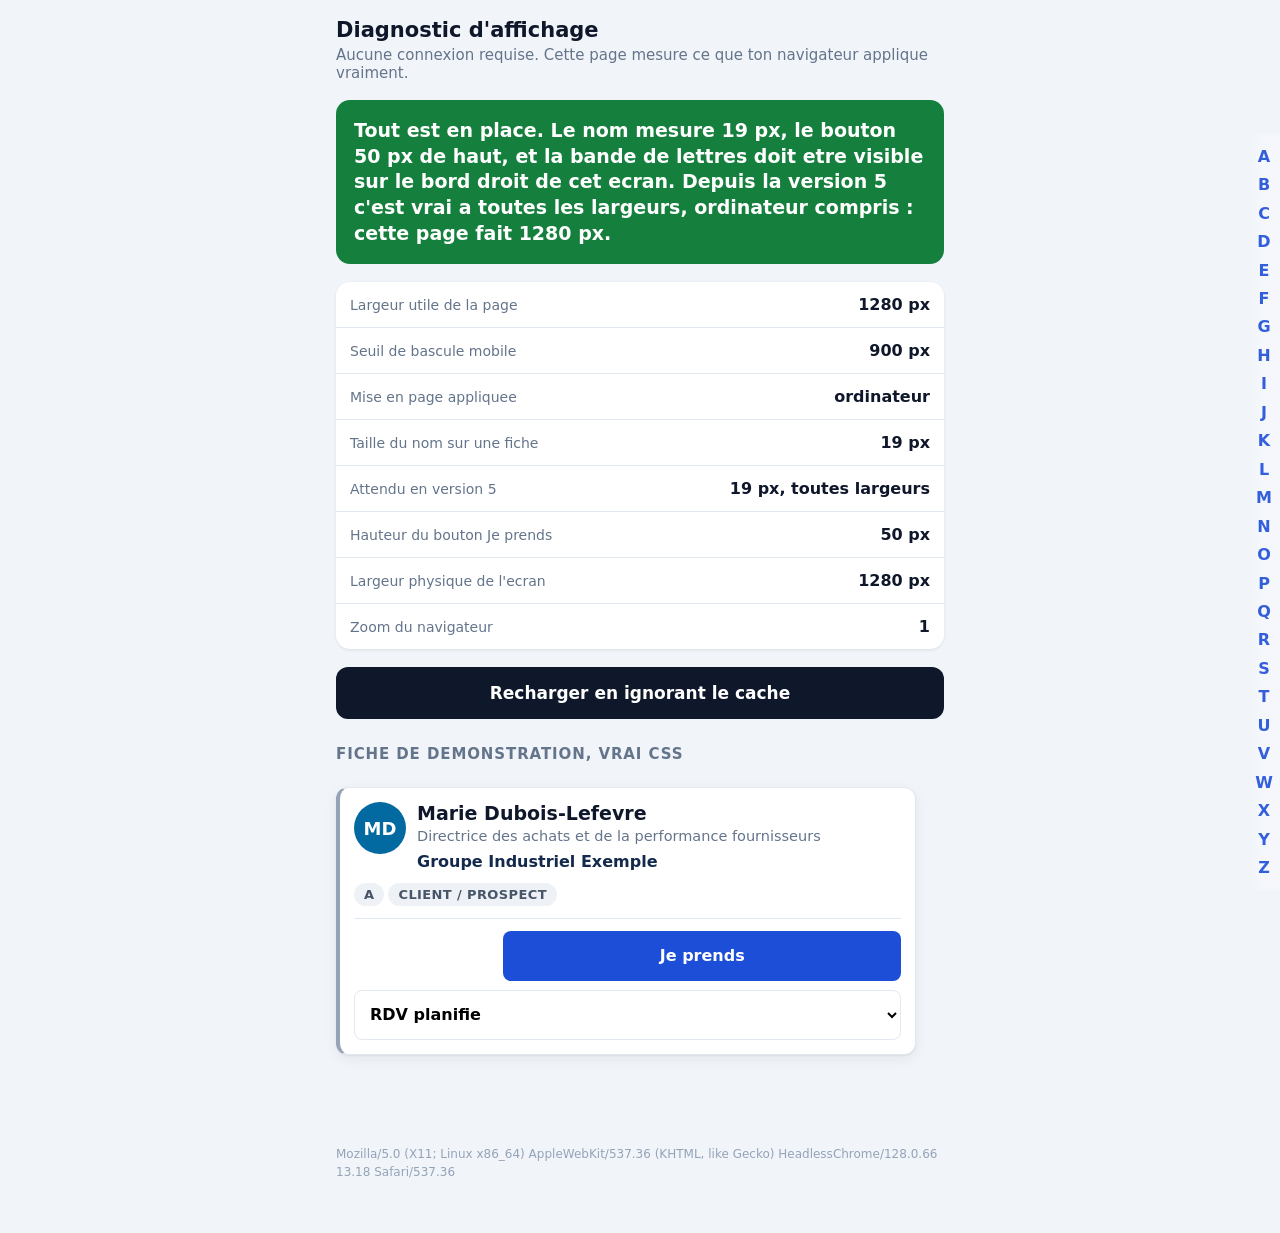
<file: diag.html>
<!doctype html>
<html lang="fr">
<head>
<meta charset="utf-8">
<meta name="viewport" content="width=device-width,initial-scale=1,viewport-fit=cover">
<meta name="robots" content="noindex, nofollow, noarchive, nosnippet">
<title>Diagnostic d'affichage</title>
<!-- Cette page ne demande aucune connexion et ne touche a rien.
     Elle charge la vraie feuille de style de l'application et mesure ce que
     le navigateur applique reellement, pour repondre a une seule question :
     est-ce que cet appareil recoit bien la derniere version du CSS ? -->
<link rel="stylesheet" href="./css/app.css?diag=20260828f">
<style>
  body{margin:0;background:#f1f5f9;font-family:system-ui,-apple-system,"Segoe UI",sans-serif;color:#0f172a}
  .dg{padding:18px 16px 40px;max-width:640px;margin:0 auto}
  .dg h1{font-size:21px;margin:0 0 4px}
  .dg p.sub{margin:0 0 18px;color:#64748b;font-size:15px}
  .verdict{border-radius:14px;padding:18px;margin:0 0 18px;font-size:19px;font-weight:800;line-height:1.35;color:#fff}
  .ok{background:#15803d}.ko{background:#b91c1c}.neutre{background:#0369a1}
  table.m{width:100%;border-collapse:collapse;background:#fff;border-radius:14px;overflow:hidden;
    box-shadow:0 1px 3px rgba(15,23,42,.1);margin-bottom:18px}
  table.m td{padding:13px 14px;border-bottom:1px solid #e2e8f0;font-size:16px}
  table.m tr:last-child td{border-bottom:none}
  table.m td:first-child{color:#64748b;font-size:14px}
  table.m td:last-child{text-align:right;font-weight:800;font-variant-numeric:tabular-nums}
  .btn{display:block;text-align:center;background:#0f172a;color:#fff;text-decoration:none;
    padding:16px;border-radius:12px;font-weight:800;font-size:17px;margin-bottom:26px}
  .demo-t{font-size:15px;font-weight:800;color:#64748b;text-transform:uppercase;letter-spacing:.06em;margin:0 0 10px}
  .ua{font-size:12px;color:#94a3b8;word-break:break-all;margin-top:20px;line-height:1.5}
</style>
</head>
<body>
<div class="dg">
  <h1>Diagnostic d'affichage</h1>
  <p class="sub">Aucune connexion requise. Cette page mesure ce que ton navigateur applique vraiment.</p>
  <div class="verdict neutre" id="verdict">Mesure en cours...</div>
  <table class="m">
    <tr><td>Largeur utile de la page</td><td id="m1">?</td></tr>
    <tr><td>Seuil de bascule mobile</td><td>900 px</td></tr>
    <tr><td>Mise en page appliquee</td><td id="m2">?</td></tr>
    <tr><td>Taille du nom sur une fiche</td><td id="m3">?</td></tr>
    <tr><td>Attendu en version 5</td><td>19 px, toutes largeurs</td></tr>
    <tr><td>Hauteur du bouton Je prends</td><td id="m4">?</td></tr>
    <tr><td>Largeur physique de l'ecran</td><td id="m5">?</td></tr>
    <tr><td>Zoom du navigateur</td><td id="m6">?</td></tr>
  </table>
  <a class="btn" href="#" id="force">Recharger en ignorant le cache</a>

  <p class="demo-t">Fiche de demonstration, vrai CSS</p>
  <section class="view" id="view-list">
    <div class="grid">
      <article class="card">
        <div class="c-head">
          <div class="av" style="background:#0369a1">MD</div>
          <div class="c-id">
            <div class="c-name">Marie Dubois-Lefevre</div>
            <div class="c-title">Directrice des achats et de la performance fournisseurs</div>
            <div class="c-comp">Groupe Industriel Exemple</div>
            <div class="c-loc">Chicago, Illinois</div>
          </div>
        </div>
        <div class="badges"><span class="bdg">A</span><span class="bdg">Client / Prospect</span></div>
        <div class="c-actions">
          <span class="owner-tag"><b class="oshort">Bruno</b><span class="oname">Bruno Bartoli</span></span>
          <select><option>RDV planifie</option></select>
          <button class="take">Je prends</button>
        </div>
      </article>
    </div>
  </section>
  <p class="ua" id="ua"></p>
</div>

<div class="scrub" id="scrub" aria-hidden="true">
  <b>A</b><b>B</b><b>C</b><b>D</b><b>E</b><b>F</b><b>G</b><b>H</b><b>I</b><b>J</b><b>K</b><b>L</b>
  <b>M</b><b>N</b><b>O</b><b>P</b><b>Q</b><b>R</b><b>S</b><b>T</b><b>U</b><b>V</b><b>W</b><b>X</b><b>Y</b><b>Z</b>
</div>

<script>
(function(){
  var w = window.innerWidth;
  var cs = getComputedStyle(document.querySelector(".c-name"));
  var name = parseFloat(cs.fontSize);
  var take = document.querySelector(".take").getBoundingClientRect().height;
  var mobile = w <= 900;
  document.getElementById("m1").textContent = w + " px";
  document.getElementById("m2").textContent = mobile ? "telephone" : "ordinateur";
  document.getElementById("m3").textContent = name + " px";
  document.getElementById("m4").textContent = Math.round(take) + " px";
  document.getElementById("m5").textContent = screen.width + " px";
  document.getElementById("m6").textContent = Math.round((window.devicePixelRatio||1)*100)/100;
  document.getElementById("ua").textContent = navigator.userAgent;
  var v = document.getElementById("verdict"), t, c;
  if(name >= 18.5){
    c = "ok";
    t = "Tout est en place. Le nom mesure " + name + " px, le bouton "
      + Math.round(take) + " px de haut, et la bande de lettres doit etre "
      + "visible sur le bord droit de cet ecran. Depuis la version 5 c'est "
      + "vrai a toutes les largeurs, ordinateur compris : cette page fait "
      + w + " px.";
  } else if(name >= 15.5){
    c = "ko";
    t = "Ton navigateur applique la feuille de style d'avant aujourd'hui. Le nom "
      + "mesure " + name + " px la ou la version 4 impose 19 px. Le bon fichier "
      + "est en ligne, mais cet appareil ne le recoit pas : cache, proxy reseau, "
      + "ou application ajoutee a l'ecran d'accueil.";
  } else {
    c = "ko";
    t = "Le nom mesure " + name + " px, soit la valeur d'origine du projet. "
      + "Soit la feuille de style n'est pas chargee du tout, soit elle est tres "
      + "anterieure au 28 aout. Envoie-moi une capture de cet ecran.";
  }
  v.className = "verdict " + c; v.textContent = t;
  document.getElementById("force").addEventListener("click", function(e){
    e.preventDefault();
    location.href = location.pathname + "?t=" + Date.now();
  });
})();
</script>
</body>
</html>
</file>
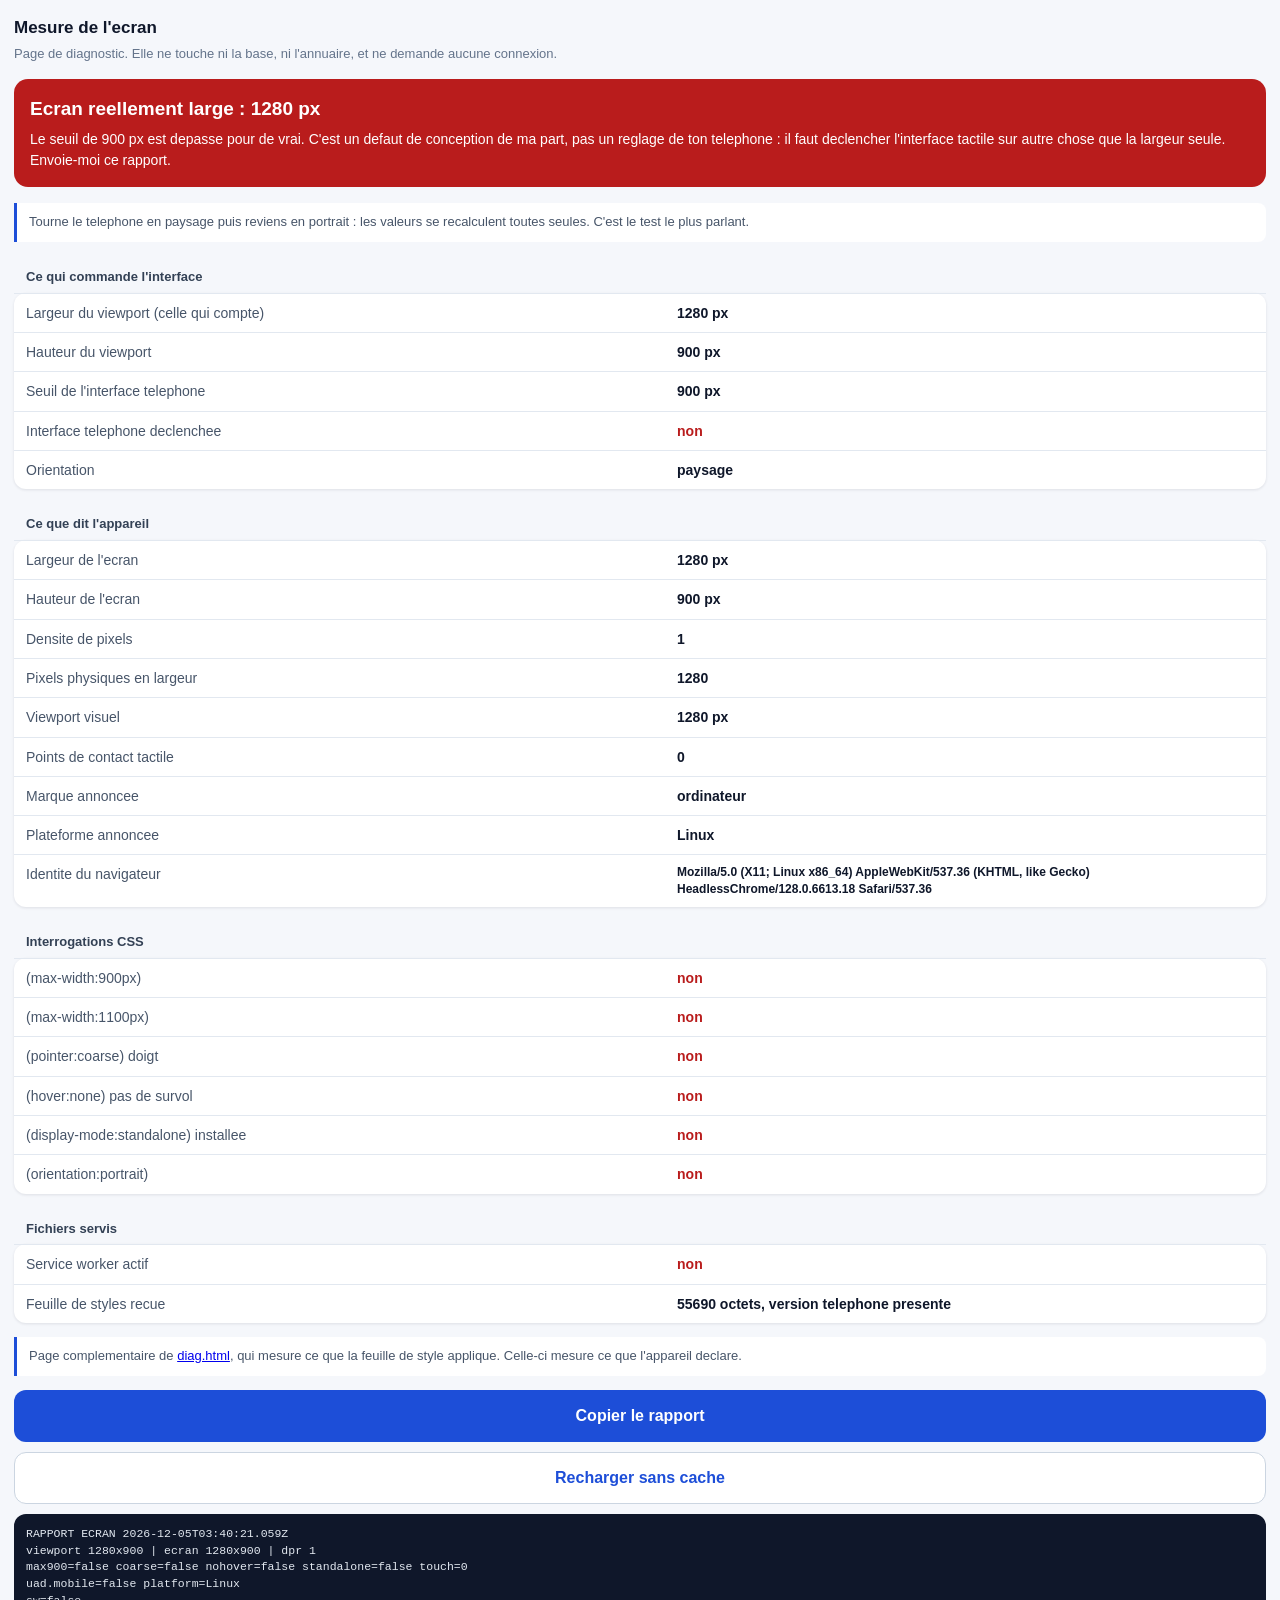
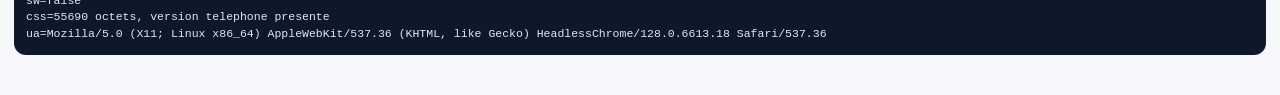
<file: ecran.html>
<!doctype html>
<html lang="fr">
<head>
<meta charset="utf-8">
<!-- Exactement la meme balise que index.html : si cette page mesure une
     largeur coherente et que l'annuaire non, le probleme n'est pas la. -->
<meta name="viewport" content="width=device-width,initial-scale=1,viewport-fit=cover">
<meta name="robots" content="noindex">
<title>Mesure de l'ecran | Stand Esker 2026</title>
<style>
  *{box-sizing:border-box}
  body{margin:0;padding:16px 14px 40px;background:#f5f7fb;color:#0f172a;
       font:15px/1.45 -apple-system,BlinkMacSystemFont,"Segoe UI",Roboto,Arial,sans-serif}
  h1{margin:0 0 4px;font-size:17px}
  .sub{margin:0 0 16px;color:#64748b;font-size:13px}
  .verdict{border-radius:14px;padding:16px;margin-bottom:16px;color:#fff}
  .ok{background:#15803d}
  .ko{background:#b91c1c}
  .verdict b{display:block;font-size:19px;margin-bottom:6px}
  .verdict p{margin:6px 0 0;font-size:14px;line-height:1.5}
  table{width:100%;border-collapse:collapse;background:#fff;border-radius:12px;overflow:hidden;
        box-shadow:0 1px 3px rgba(15,23,42,.1);margin-bottom:14px}
  caption{text-align:left;font-weight:800;font-size:13px;padding:12px 12px 6px;color:#334155}
  td{padding:9px 12px;border-top:1px solid #e2e8f0;font-size:14px;vertical-align:top}
  td:first-child{color:#475569;width:52%}
  td:last-child{font-weight:700;font-variant-numeric:tabular-nums;word-break:break-word}
  .y{color:#15803d}.n{color:#b91c1c}
  .ua{font-size:12px;font-weight:400;line-height:1.4}
  button{width:100%;min-height:52px;border:0;border-radius:12px;background:#1d4ed8;color:#fff;
         font-size:16px;font-weight:800;margin-bottom:10px}
  button.sec{background:#fff;color:#1d4ed8;border:1px solid #cbd5e1}
  pre{background:#0f172a;color:#e2e8f0;padding:12px;border-radius:12px;font-size:11.5px;
      white-space:pre-wrap;word-break:break-all;margin:0}
  .hint{font-size:13px;color:#475569;background:#fff;border-left:3px solid #1d4ed8;
        padding:10px 12px;border-radius:0 8px 8px 0;margin-bottom:14px}
</style>
</head>
<body>

<h1>Mesure de l'ecran</h1>
<p class="sub">Page de diagnostic. Elle ne touche ni la base, ni l'annuaire, et ne demande aucune connexion.</p>

<div id="verdict" class="verdict"></div>

<div class="hint">
  Tourne le telephone en paysage puis reviens en portrait : les valeurs se
  recalculent toutes seules. C'est le test le plus parlant.
</div>

<table id="t1"><caption>Ce qui commande l'interface</caption><tbody></tbody></table>
<table id="t2"><caption>Ce que dit l'appareil</caption><tbody></tbody></table>
<table id="t3"><caption>Interrogations CSS</caption><tbody></tbody></table>
<table id="t4"><caption>Fichiers servis</caption><tbody></tbody></table>

<div class="hint">
  Page complementaire de <a href="./diag.html">diag.html</a>, qui mesure ce que
  la feuille de style applique. Celle-ci mesure ce que l'appareil declare.
</div>

<button id="copy">Copier le rapport</button>
<button id="reload" class="sec">Recharger sans cache</button>
<pre id="raw"></pre>

<script>
(function(){
  const mm = q => window.matchMedia(q).matches;
  const fill = (id, rows) => {
    const b = document.querySelector("#"+id+" tbody");
    b.innerHTML = rows.map(r => {
      const v = typeof r[1] === "boolean"
        ? '<span class="'+(r[1]?"y":"n")+'">'+(r[1]?"oui":"non")+'</span>'
        : r[1];
      return "<tr><td>"+r[0]+"</td><td"+(r[2]?' class="ua"':"")+">"+v+"</td></tr>";
    }).join("");
  };

  let served = "mesure en cours";

  function render(){
    const iw = window.innerWidth, ih = window.innerHeight;
    const sw = screen.width, sh = screen.height;
    const dpr = window.devicePixelRatio || 1;
    const vv  = window.visualViewport ? Math.round(window.visualViewport.width) : "-";
    const phone = mm("(max-width:900px)");
    const coarse = mm("(pointer:coarse)");
    const nohover = mm("(hover:none)");
    const standalone = mm("(display-mode:standalone)") || navigator.standalone === true;
    const touch = navigator.maxTouchPoints || 0;
    const uad = navigator.userAgentData || null;

    /* Le signal decisif : l'ecran physique est petit mais le viewport est
       large. Cela ne peut vouloir dire qu'une chose, le navigateur a recu
       l'ordre d'afficher le site comme sur un ordinateur. */
    const desktopMode = sw <= 900 && iw > 900;
    const reallyWide  = sw > 900 && iw > 900;

    const v = document.getElementById("verdict");
    if (phone) {
      v.className = "verdict ok";
      v.innerHTML = "<b>Interface telephone ACTIVE</b><p>Le viewport mesure "
        + iw + " px, sous le seuil de 900 px. Si l'annuaire s'affiche quand meme "
        + "en version bureau sur ce meme telephone, alors ce n'est pas une question "
        + "de largeur et il faut me le dire : le fichier de styles servi n'est pas le bon.</p>";
    } else if (desktopMode) {
      v.className = "verdict ko";
      v.innerHTML = "<b>Mode Site pour ordinateur</b><p>L'ecran fait " + sw
        + " px, mais la page est rendue sur " + iw + " px. Le navigateur a recu "
        + "l'ordre d'afficher ce site comme sur un ordinateur. Dans Chrome : bouton "
        + "des trois points en haut a droite, puis decoche <b>Site pour ordinateur</b>. "
        + "Le reglage est memorise par site, il a pu etre coche une fois par erreur.</p>";
    } else if (reallyWide) {
      v.className = "verdict ko";
      v.innerHTML = "<b>Ecran reellement large : " + iw + " px</b><p>Le seuil de "
        + "900 px est depasse pour de vrai. C'est un defaut de conception de ma part, "
        + "pas un reglage de ton telephone : il faut declencher l'interface tactile sur "
        + "autre chose que la largeur seule. Envoie-moi ce rapport.</p>";
    } else {
      v.className = "verdict ko";
      v.innerHTML = "<b>Interface bureau, cause inconnue</b><p>Viewport " + iw
        + " px, ecran " + sw + " px. La combinaison est inattendue. Envoie-moi ce rapport.</p>";
    }

    fill("t1", [
      ["Largeur du viewport (celle qui compte)", iw + " px"],
      ["Hauteur du viewport", ih + " px"],
      ["Seuil de l'interface telephone", "900 px"],
      ["Interface telephone declenchee", phone],
      ["Orientation", iw > ih ? "paysage" : "portrait"]
    ]);

    fill("t2", [
      ["Largeur de l'ecran", sw + " px"],
      ["Hauteur de l'ecran", sh + " px"],
      ["Densite de pixels", dpr],
      ["Pixels physiques en largeur", Math.round(sw * dpr)],
      ["Viewport visuel", vv + " px"],
      ["Points de contact tactile", touch],
      ["Marque annoncee", uad && uad.mobile !== undefined ? (uad.mobile ? "mobile" : "ordinateur") : "non communiquee"],
      ["Plateforme annoncee", uad && uad.platform ? uad.platform : "non communiquee"],
      ["Identite du navigateur", navigator.userAgent, true]
    ]);

    fill("t3", [
      ["(max-width:900px)", phone],
      ["(max-width:1100px)", mm("(max-width:1100px)")],
      ["(pointer:coarse) doigt", coarse],
      ["(hover:none) pas de survol", nohover],
      ["(display-mode:standalone) installee", standalone],
      ["(orientation:portrait)", mm("(orientation:portrait)")]
    ]);

    fill("t4", [
      ["Service worker actif", !!(navigator.serviceWorker && navigator.serviceWorker.controller)],
      ["Feuille de styles recue", served]
    ]);

    document.getElementById("raw").textContent =
      "RAPPORT ECRAN " + new Date().toISOString() + "\n" +
      "viewport " + iw + "x" + ih + " | ecran " + sw + "x" + sh + " | dpr " + dpr + "\n" +
      "max900=" + phone + " coarse=" + coarse + " nohover=" + nohover +
      " standalone=" + standalone + " touch=" + touch + "\n" +
      "uad.mobile=" + (uad ? uad.mobile : "n/a") + " platform=" + (uad ? uad.platform : "n/a") + "\n" +
      "sw=" + !!(navigator.serviceWorker && navigator.serviceWorker.controller) + "\n" +
      "css=" + served + "\n" +
      "ua=" + navigator.userAgent;
  }

  /* Quelle version du CSS ce telephone recoit-il vraiment ? La question a
     deja coute une soiree sur ce projet. */
  fetch("./css/app.css?v=20260828f&t=" + Date.now(), { cache: "no-store" })
    .then(r => r.text())
    .then(t => {
      served = t.length + " octets, "
        + (t.indexOf("DEUXIEME PASSE") >= 0 ? "version telephone presente" : "VERSION ANCIENNE");
      render();
    })
    .catch(() => { served = "illisible"; render(); });

  render();
  window.addEventListener("resize", render);
  window.addEventListener("orientationchange", () => setTimeout(render, 300));

  document.getElementById("copy").onclick = async () => {
    const t = document.getElementById("raw").textContent;
    try { await navigator.clipboard.writeText(t); alert("Rapport copie. Colle-le dans la conversation."); }
    catch (e) { alert("Copie refusee par le navigateur. Selectionne le texte noir en bas de page."); }
  };
  document.getElementById("reload").onclick = () => location.replace(location.pathname + "?t=" + Date.now());
})();
</script>
</body>
</html>
</file>
<file: css/app.css>
/* ==========================================================================
   Fluxym · Stand Esker All Access 2026
   Feuille unique, partagee par toutes les pages.

   Deux presentations, un seul balisage. Le point de bascule est 900px :
   au-dela on est sur un ordinateur (filtres visibles en clair, onglets en
   haut, fiche en panneau lateral), en dessous on est sur un telephone tenu
   d'une main (recherche collante, filtres en feuille remontante, onglets en
   barre basse dans la zone du pouce, fiche en feuille plein ecran).

   Regles non negociables heritees de l'usage sur stand :
   - tout champ de saisie fait 16px sur telephone, sinon Safari iOS zoome de
     force a chaque frappe et la page deborde (--fs-field) ;
   - les hauteurs des barres collantes sont des variables, pas des valeurs
     recopiees : les ancres A-Z s'en servent pour ne pas atterrir sous
     l'entete (--stick) ;
   - tout ce qui est fixe en bas reserve env(safe-area-inset-bottom), sinon
     l'iPhone superpose sa barre d'accueil au bouton d'action.
   ========================================================================== */
:root{
  --navy:#0b1b34; --navy-2:#132a4d; --ink:#0f172a; --muted:#64748b; --line:#e2e8f0;
  --bg:#f5f7fb; --card:#fff; --accent:#1d4ed8; --accent-2:#0ea5e9;
  --a:#dc2626; --b:#d97706; --ok:#059669; --danger:#dc2626;
  --r:12px; --sh:0 1px 2px rgba(15,23,42,.06),0 4px 14px rgba(15,23,42,.06);

  --safe-t:env(safe-area-inset-top,0px);
  --safe-b:env(safe-area-inset-bottom,0px);
  --navh:56px;          /* hauteur de la barre de navigation */
  --sbarh:62px;         /* hauteur de la barre de recherche */
  --tabh:0px;           /* hauteur de la barre d'onglets basse (telephone) */
  --fs-field:16px;      /* taille de police des champs de saisie, 16px
                           partout : en dessous, iOS zoome de force */
  --stick:calc(var(--navh) + var(--sbarh) + var(--safe-t));
  --touch:44px;         /* cible tactile minimale */
}
*{box-sizing:border-box}
html{-webkit-text-size-adjust:100%}
body{margin:0;font-family:Inter,system-ui,-apple-system,Segoe UI,sans-serif;background:var(--bg);color:var(--ink);
  -webkit-font-smoothing:antialiased;-webkit-tap-highlight-color:rgba(29,78,216,.12)}
button,input,select,textarea{font-family:inherit;font-size:14px}
input,select,textarea{font-size:var(--fs-field)}
button{cursor:pointer}
a{color:inherit;text-decoration:none}
/* Lien visible dans un paragraphe de texte courant. Le style global des liens
   est neutre (couleur heritee), il faut donc une classe pour les rares liens
   qui doivent se voir comme tels. */
.lnk{color:var(--accent);font-weight:700}
.lnk:hover{text-decoration:underline}
code{font-family:ui-monospace,SFMono-Regular,Menlo,monospace;font-size:.92em}
[hidden]{display:none!important}
:focus-visible{outline:2px solid var(--accent);outline-offset:2px}
.wrap{max-width:1400px;margin:0 auto;padding:0 20px}
.ta-r{text-align:right}.nowrap{white-space:nowrap}
svg{fill:none;stroke:currentColor;stroke-width:2;stroke-linecap:round;stroke-linejoin:round}
body.app{padding-bottom:calc(var(--tabh) + var(--safe-b))}


/* voile anti-clignotement : la page reste masquee jusqu'a ce que la garde
   d'authentification ait tranche, pour ne jamais laisser voir une coquille vide */
.veil{position:fixed;inset:0;background:var(--bg);z-index:200;display:grid;place-items:center;color:var(--muted);font-size:14px}
body.ready .veil{display:none}

/* ---------------- LOGIN ---------------- */
.login-page{min-height:100dvh;display:grid;place-items:center;background:linear-gradient(135deg,#0b1b34,#132a4d 55%,#1d4ed8);
  padding:calc(20px + var(--safe-t)) 0 calc(20px + var(--safe-b))}
.login-page .veil{display:none}
.login-card{background:#fff;padding:38px 34px;border-radius:16px;width:min(400px,92vw);box-shadow:0 24px 60px rgba(0,0,0,.35);display:flex;flex-direction:column;gap:14px}
.brand{font-weight:800;letter-spacing:.22em;color:var(--accent);font-size:13px}
.login-card h1{margin:2px 0 0;font-size:21px;line-height:1.3}
.login-card .sub{margin:0 0 8px;color:var(--muted);font-size:13px}
.login-card label{display:flex;flex-direction:column;gap:6px;font-size:12px;font-weight:600;color:#334155}
.login-card input{padding:12px 13px;border:1px solid var(--line);border-radius:9px;font-weight:400;min-height:var(--touch)}
.login-card input:focus{outline:2px solid var(--accent);border-color:transparent}
.login-card button{margin-top:6px;padding:14px;border:0;border-radius:9px;background:var(--accent);color:#fff;font-weight:700;min-height:48px;font-size:15px}
.login-card button:disabled{opacity:.55}
.login-card .foot{margin:2px 0 0;font-size:11.5px;color:#94a3b8;line-height:1.5}
.err{color:var(--danger);font-size:13px;min-height:18px;line-height:1.4}

/* ---------------- NAV ----------------
   Hauteur fixe, y compris sur telephone : c'est elle qui garantit que
   --stick reste juste, donc que les ancres A-Z tombent au bon endroit.
   Sur telephone les liens de pages passent dans un menu deroulant, la
   navigation entre les vues de l'annuaire etant assuree par la barre basse. */
#main-nav{background:var(--navy);color:#fff;position:sticky;top:0;z-index:90;padding-top:var(--safe-t)}
.nav-in{max-width:1400px;margin:0 auto;padding:0 20px;display:flex;align-items:center;gap:22px;height:var(--navh)}
.nav-brand{font-weight:800;letter-spacing:.2em;font-size:12px;display:flex;flex-direction:column;gap:2px;flex:0 0 auto}
.nav-brand span{font-weight:500;letter-spacing:0;font-size:11px;opacity:.7}
.nav-links{display:flex;gap:4px;flex:1;overflow-x:auto}
.nav-links a{padding:8px 13px;border-radius:8px;font-size:13px;font-weight:600;color:rgba(255,255,255,.68);white-space:nowrap}
.nav-links a:hover{background:rgba(255,255,255,.1);color:#fff}
.nav-links a.on{background:rgba(255,255,255,.16);color:#fff}
.nav-right{display:flex;align-items:center;gap:8px;flex:0 0 auto;margin-left:auto}
.nav-me{font-size:11.5px;font-weight:700;padding:5px 11px;border-radius:99px;color:#fff;max-width:230px;overflow:hidden;text-overflow:ellipsis;white-space:nowrap}
.nav-out{background:rgba(255,255,255,.1);border:0;color:#fff;padding:7px 12px;border-radius:8px;font-size:12px;font-weight:600}
.nav-out:hover{background:rgba(255,255,255,.2)}
.nav-burger{display:none;background:none;border:0;padding:0;align-items:center;gap:7px}
.nav-ini{width:32px;height:32px;border-radius:50%;display:grid;place-items:center;color:#fff;font-size:12px;font-weight:800;flex:0 0 auto}
.nav-burger svg{width:18px;height:18px;color:rgba(255,255,255,.7)}
.nav-menu{display:none;position:absolute;left:0;right:0;top:100%;background:var(--navy-2);
  border-top:1px solid rgba(255,255,255,.12);box-shadow:0 18px 40px rgba(0,0,0,.35);z-index:91}
body.nav-open .nav-menu{display:block}
.nav-menu-in{padding:12px 14px calc(14px + var(--safe-b));display:flex;flex-direction:column;gap:4px}
.nav-who{display:flex;align-items:center;gap:11px;padding:6px 4px 12px;margin-bottom:6px;border-bottom:1px solid rgba(255,255,255,.12)}
.nav-who b{display:block;font-size:14px}
.nav-who span{font-size:11.5px;opacity:.7}
.nav-mlink{display:flex;align-items:center;min-height:48px;padding:0 12px;border-radius:10px;font-size:15px;font-weight:600;color:rgba(255,255,255,.8)}
.nav-mlink.on{background:rgba(255,255,255,.16);color:#fff}
.nav-mout{margin-top:8px;min-height:48px;background:rgba(255,255,255,.1);border:0;color:#fff;border-radius:10px;font-size:14px;font-weight:700}

/* ---------------- HERO ---------------- */
.hero{background:linear-gradient(135deg,var(--navy),var(--navy-2) 60%,#1e3a8a);color:#fff;padding:34px 0 58px}
.hero-badge{display:inline-block;font-size:11px;font-weight:700;letter-spacing:.12em;text-transform:uppercase;background:rgba(255,255,255,.14);padding:5px 11px;border-radius:99px}
.hero h1{margin:14px 0 8px;font-size:29px;line-height:1.2;font-weight:800}
.hero h1 em{font-style:normal;opacity:.62;font-weight:600}
.hero p{margin:0;max-width:720px;font-size:14px;line-height:1.65;opacity:.86}
.hero p b{font-weight:700;opacity:1}
.pulled{margin-top:-34px;padding-bottom:70px}

/* ---------------- BLOCKS / FORMS ---------------- */
.block{background:var(--card);border:1px solid var(--line);border-radius:16px;padding:24px;margin-bottom:18px;box-shadow:var(--sh)}
.block-head{margin-bottom:18px}
.block-head h2{margin:0 0 5px;font-size:17px}
.block-head p{margin:0;color:var(--muted);font-size:13px;line-height:1.55}
.form{display:flex;flex-direction:column;gap:15px}
.form.grid2{display:grid;grid-template-columns:1fr 1fr;gap:16px 20px}
.form label{display:flex;flex-direction:column;gap:6px;font-size:12px;font-weight:700;color:#334155}
.form label small{font-weight:400;color:var(--muted);font-size:11.5px;line-height:1.45}
.form input,.form select,.form textarea{padding:11px 12px;border:1px solid var(--line);border-radius:9px;font-weight:400;background:#fff;min-height:var(--touch)}
.form input:focus,.form select:focus,.form textarea:focus{outline:2px solid var(--accent);border-color:transparent}
.form input[type=color]{padding:4px;height:44px;cursor:pointer}
.form button{padding:12px 20px;border:0;border-radius:9px;background:var(--accent);color:#fff;font-weight:700;align-self:flex-start;min-height:var(--touch)}
.form button:disabled{opacity:.55}
.form button.danger{background:var(--danger)}
.form-actions{grid-column:1/-1;display:flex;align-items:center;gap:16px;flex-wrap:wrap}
.req{font-weight:500;color:#94a3b8;font-size:10.5px;text-transform:uppercase;letter-spacing:.05em}
.switch{flex-direction:row!important;align-items:flex-start;gap:10px!important;background:#f8fafc;border:1px solid var(--line);padding:12px 14px;border-radius:9px}
.switch input{width:20px;height:20px;margin-top:1px;flex:0 0 auto;accent-color:var(--accent)}
.switch span{font-weight:700;display:flex;flex-direction:column;gap:3px}
.switch small{font-weight:400;color:var(--muted)}
.deflist{display:grid;grid-template-columns:auto 1fr;gap:9px 24px;margin:0;font-size:13.5px}
.deflist dt{font-weight:700;color:#475569}
.deflist dd{margin:0;display:flex;align-items:center;gap:8px}
.swatch{width:15px;height:15px;border-radius:4px;border:1px solid var(--line)}

/* champ a suffixe fige : le domaine est montre mais jamais saisi */
.suffixed{display:flex;align-items:stretch;border:1px solid var(--line);border-radius:9px;overflow:hidden;background:#fff}
.suffixed:focus-within{outline:2px solid var(--accent);border-color:transparent}
.suffixed input{flex:1;min-width:0;border:0!important;border-radius:0!important;outline:none!important;padding:11px 12px}
.suffixed>span{display:flex;align-items:center;padding:0 12px;background:#f1f5f9;border-left:1px solid var(--line);color:var(--muted);font-size:12.5px;font-weight:600;white-space:nowrap}
.login-card .suffixed input{padding:12px 13px}
.handle{color:#334155}
.dom{opacity:.5}

/* ---------------- REVEAL IDENTIFIANTS ---------------- */
.reveal{margin-top:20px;background:#f0fdf4;border:1px solid #86efac;border-radius:12px;padding:18px}
.rev-h{font-weight:800;color:#166534;margin-bottom:6px}
.reveal p{margin:0 0 14px;font-size:12.5px;color:#15803d;line-height:1.55}
.rev-grid{display:grid;grid-template-columns:repeat(auto-fit,minmax(210px,1fr));gap:12px;margin-bottom:12px}
.rev-grid>div{background:#fff;border:1px solid #bbf7d0;border-radius:9px;padding:11px 13px}
.rev-grid span{display:block;font-size:10.5px;font-weight:700;text-transform:uppercase;letter-spacing:.06em;color:#15803d;margin-bottom:5px}
.rev-grid code{font-size:13.5px;font-weight:600;word-break:break-all}
.rev-grid code.big{font-size:17px;letter-spacing:.04em}
.rev-grid em{display:block;margin-top:5px;font-style:normal;font-size:10.5px;color:#15803d;opacity:.85}

/* ---------------- TABLE ---------------- */
.tablewrap{overflow-x:auto;margin:0 -4px;-webkit-overflow-scrolling:touch}
.tbl{width:100%;border-collapse:collapse;font-size:13.5px}
.tbl th{text-align:left;font-size:10.5px;text-transform:uppercase;letter-spacing:.06em;color:var(--muted);padding:0 12px 10px;border-bottom:1px solid var(--line);white-space:nowrap}
.tbl td{padding:13px 12px;border-bottom:1px solid #f1f5f9;vertical-align:middle}
.tbl tr.off{opacity:.5}
.u-cell{display:flex;gap:11px;align-items:flex-start}
.u-cell .dot{width:11px;height:11px;border-radius:50%;margin-top:5px;flex:0 0 auto}
.u-sub{color:var(--muted);font-size:11.5px;font-weight:400;margin-top:2px}
.mini{background:#fff;border:1px solid var(--line);padding:8px 12px;border-radius:7px;font-size:12px;font-weight:600;margin-left:5px;min-height:38px}
.mini:hover{background:#eef2ff;border-color:#c7d2fe}
.mini.danger{color:var(--danger);border-color:#fecaca}
.mini.danger:hover{background:#fef2f2}
.tag{display:inline-block;font-size:10px;font-weight:700;padding:2px 8px;border-radius:99px;background:#eef2f7;color:#475569;text-transform:uppercase;letter-spacing:.04em;font-style:normal;margin-left:5px}
.tag.owner{background:#e0e7ff;color:#3730a3}
.tag.self{background:#dbeafe;color:#1e40af}
.tag.warn{background:#fef3c7;color:#92400e}
.tag.off{background:#fee2e2;color:#991b1b}

/* ---------------- MODALE ---------------- */
.modal-back{position:fixed;inset:0;background:rgba(15,23,42,.5);z-index:100}
.modal{position:fixed;top:50%;left:50%;transform:translate(-50%,-50%);background:#fff;border-radius:16px;padding:26px;width:min(470px,94vw);max-height:88dvh;overflow-y:auto;z-index:101;box-shadow:0 30px 70px rgba(0,0,0,.35)}
.modal h3{margin:0 0 6px;font-size:18px;padding-right:30px}
.modal-p{margin:0 0 14px;font-size:13px;color:var(--muted);line-height:1.6}
.x{position:absolute;top:14px;right:16px;background:#f1f5f9;border:0;width:36px;height:36px;border-radius:50%;font-size:19px;line-height:1;z-index:2}

/* ==========================================================================
   BARRE DE RECHERCHE COLLANTE
   ========================================================================== */
.sbar{position:sticky;top:calc(var(--navh) + var(--safe-t));z-index:80;background:rgba(245,247,251,.92);
  backdrop-filter:saturate(160%) blur(10px);-webkit-backdrop-filter:saturate(160%) blur(10px);
  border-bottom:1px solid var(--line)}
.sbar-in{display:flex;align-items:center;gap:8px;height:var(--sbarh)}
.sfield{position:relative;flex:1;min-width:0;display:flex;align-items:center}
.sicon{position:absolute;left:12px;width:17px;height:17px;color:#94a3b8;pointer-events:none}
.sfield input{width:100%;min-height:var(--touch);padding:10px 40px 10px 37px;border:1px solid var(--line);
  border-radius:11px;background:#fff;box-shadow:var(--sh);appearance:none;-webkit-appearance:none}
.sfield input::-webkit-search-cancel-button{display:none}
.sfield input:focus{outline:2px solid var(--accent);border-color:transparent}
.sclear{position:absolute;right:6px;width:32px;height:32px;border:0;border-radius:50%;background:#eef2f7;
  color:#475569;font-size:18px;line-height:1;display:grid;place-items:center}
.fbtn{display:flex;align-items:center;gap:7px;min-height:var(--touch);padding:0 14px;border:1px solid var(--line);
  border-radius:11px;background:#fff;box-shadow:var(--sh);font-size:13px;font-weight:700;color:var(--ink);flex:0 0 auto}
.fbtn svg{width:17px;height:17px;color:#475569}
.fbtn.active{border-color:var(--accent);color:var(--accent)}
.fbtn.active svg{color:var(--accent)}
.fcount{font-style:normal;background:var(--accent);color:#fff;font-size:11px;font-weight:800;
  min-width:19px;height:19px;border-radius:99px;display:grid;place-items:center;padding:0 5px}
.iconbtn{width:var(--touch);height:var(--touch);border:1px solid var(--line);border-radius:11px;background:#fff;
  box-shadow:var(--sh);display:grid;place-items:center;color:#475569;flex:0 0 auto}
.iconbtn svg{width:18px;height:18px}
.iconbtn.spin svg{animation:spin .7s linear}
@keyframes spin{to{transform:rotate(360deg)}}

/* --- Rappel des filtres actifs --- */
.chipbar{display:flex;gap:6px;overflow-x:auto;padding:10px 20px 0;scrollbar-width:none}
.chipbar::-webkit-scrollbar{display:none}
.fchip{display:inline-flex;align-items:center;gap:6px;flex:0 0 auto;background:#e8efff;border:1px solid #c7d7fe;
  color:#1e40af;font-size:12px;font-weight:700;padding:6px 8px 6px 11px;border-radius:99px;white-space:nowrap}
.fchip b{font-weight:800}
.fchip button{border:0;background:rgba(30,64,175,.14);color:#1e40af;width:20px;height:20px;border-radius:50%;
  font-size:14px;line-height:1;display:grid;place-items:center;padding:0}
.fchip-clear{background:#fff;border:1px solid var(--line);color:#475569}
.fchip-clear button{background:#eef2f7;color:#475569}

/* ==========================================================================
   FILTRES : panneau sur ordinateur, feuille remontante sur telephone
   ========================================================================== */
.filters{max-width:1400px;margin:14px auto 0;width:calc(100% - 40px);background:#fff;border:1px solid var(--line);
  border-radius:14px;box-shadow:var(--sh);padding:15px 17px}
.filters-body{display:grid;grid-template-columns:repeat(4,minmax(0,1fr));gap:11px 14px;align-items:end}
.fl{display:flex;flex-direction:column;gap:5px;font-size:10.5px;font-weight:800;text-transform:uppercase;
  letter-spacing:.05em;color:#64748b}
/* Le <select> ne sert plus qu'a stocker les options : il est masque par
   l'attribut hidden, la regle ci-dessous garantit qu'aucune declaration de
   display ne le fasse reapparaitre. */
.fl select[hidden]{display:none}
/* Bouton de filtre. Il a l'air d'un menu deroulant, mais il ouvre la liste a
   cocher : un filtre accepte plusieurs valeurs, ce qu'un <select> ne sait pas
   faire sans Ctrl+clic. */
.fpick{display:flex;align-items:center;gap:8px;width:100%;min-height:40px;padding:8px 11px;
  border:1px solid var(--line);border-radius:9px;background:#fff;color:var(--ink);
  font-weight:500;font-size:13.5px;text-transform:none;letter-spacing:0;text-align:left}
.fpick:hover{border-color:#c7d2fe;background:#f8faff}
.fpick:focus-visible{outline:2px solid var(--accent);border-color:transparent}
.fpick.set{border-color:var(--accent);background:#eff6ff;color:var(--accent);font-weight:700}
.fpv{flex:1;min-width:0;overflow:hidden;text-overflow:ellipsis;white-space:nowrap}
.fpn{font-style:normal;background:var(--accent);color:#fff;font-size:11px;font-weight:800;
  min-width:18px;height:18px;border-radius:9px;display:flex;align-items:center;justify-content:center;
  padding:0 5px;flex:0 0 auto}
.fpc{width:16px;height:16px;color:#94a3b8;flex:0 0 auto}
.fpick.set .fpc{color:var(--accent)}
.fl-wide{grid-column:span 2}   /* les raisons sociales sont longues */
.fl-switches{display:flex;gap:8px;align-items:center;flex-wrap:wrap;grid-column:span 2}
.chk{display:flex;align-items:center;gap:8px;font-size:12.5px;font-weight:600;color:#334155;background:#fff;
  border:1px solid var(--line);padding:9px 12px;border-radius:9px;white-space:nowrap;min-height:40px}
.chk input{width:18px;height:18px;accent-color:var(--accent);flex:0 0 auto}
.fl-actions{display:flex;gap:8px;align-items:center;flex-wrap:wrap;grid-column:span 2;justify-content:flex-end}
.ghost{background:#fff;border:1px solid var(--line);color:var(--ink);padding:9px 13px;border-radius:9px;
  font-size:13px;font-weight:600;min-height:40px}
.ghost:hover{background:#eef2ff}
.sheet-grab,.sheet-head,.sheet-foot{display:none}
.sheet-back{position:fixed;inset:0;background:rgba(15,23,42,.45);z-index:110;opacity:0;pointer-events:none;transition:opacity .2s}

/* ==========================================================================
   TABLEAU DE BORD
   ========================================================================== */
.dash{padding-top:16px}
.dash-toggle{display:none}
.kpis{display:grid;grid-template-columns:repeat(auto-fit,minmax(140px,1fr));gap:10px}
.kpi{background:var(--card);border:1px solid var(--line);border-radius:var(--r);padding:12px 14px;box-shadow:var(--sh)}
.kpi b{display:block;font-size:24px;line-height:1.1}
.kpi span{font-size:10.5px;color:var(--muted);text-transform:uppercase;letter-spacing:.05em;font-weight:700}

/* ==========================================================================
   ONGLETS
   ========================================================================== */
.tabs-wrap{padding-top:16px}
.tabs{display:flex;gap:3px;align-items:center;overflow-x:auto}
.tab{background:#fff;border:1px solid var(--line);color:var(--muted);padding:10px 15px;font-size:13px;
  font-weight:600;border-radius:9px;white-space:nowrap;display:flex;align-items:center;gap:6px;min-height:42px}
.tab.on{background:var(--navy);border-color:var(--navy);color:#fff}
.tab .ti{display:none}
.pill{background:rgba(255,255,255,.22);border-radius:99px;padding:1px 7px;font-size:11px;font-style:normal}
.tab:not(.on) .pill{background:#eef2f7;color:#475569}

/* ==========================================================================
   ANNUAIRE
   ========================================================================== */
.main{min-height:60dvh}
.view{padding:14px 0 70px}
.listbar{display:flex;align-items:baseline;gap:10px;margin-bottom:10px}
.count{font-size:12.5px;color:var(--ink);font-weight:800}
.listbar-note{font-size:11.5px;color:#94a3b8;margin-left:auto}
.grid{display:grid;grid-template-columns:repeat(auto-fill,minmax(310px,1fr));gap:11px}

/* --- Regroupement alphabetique par nom de famille ---
   scroll-margin-top se cale sur la hauteur reelle des barres collantes,
   sinon l'intertitre atterrit dessous et on croit que l'ancre est cassee. */
.alpha{grid-column:1/-1;display:flex;align-items:center;gap:10px;margin:14px 0 2px;
  padding-bottom:6px;border-bottom:2px solid var(--line);scroll-margin-top:calc(var(--stick) + 10px)}
.grid > .alpha:first-child{margin-top:0}
.alpha-l{font:800 17px/1 inherit;color:var(--navy);letter-spacing:.5px;min-width:24px;text-align:center}
.alpha-n{font-size:11px;font-weight:700;color:var(--muted);background:#f1f5f9;
  border:1px solid var(--line);border-radius:20px;padding:2px 8px}
.alpha-index{display:flex;flex-wrap:wrap;gap:2px;margin:0 0 14px}
.alpha-index a,.alpha-index span{font-size:11.5px;font-weight:700;line-height:1;
  padding:7px;border-radius:6px;min-width:26px;text-align:center;text-decoration:none}
.alpha-index a{color:var(--accent);background:#fff;border:1px solid var(--line)}
.alpha-index a:hover{background:var(--accent);color:#fff;border-color:var(--accent)}
.alpha-index span{color:#cbd5e1;border:1px solid transparent}

/* --- Fiche resumee ---
   Pas de content-visibility ici, volontairement. Il accelererait le
   defilement de 400 cartes, mais au prix de hauteurs estimees : les ancres
   A-Z de l'index atterriraient a cote avant correction. L'index est une
   fonction utilisee sur le stand, la vitesse de defilement une commodite.
   A reconsiderer si le defilement accroche vraiment sur les telephones de
   l'equipe, c'est une ligne a ajouter. */
.card{background:var(--card);border:1px solid var(--line);border-left:4px solid #94a3b8;border-radius:var(--r);
  padding:13px;box-shadow:var(--sh);display:flex;flex-direction:column;gap:9px;transition:box-shadow .12s}
@media(hover:hover){.card:hover{box-shadow:0 6px 22px rgba(15,23,42,.12)}}
.card.p-A{border-left-color:var(--a)}.card.p-B{border-left-color:var(--b)}
.card.mine{background:linear-gradient(180deg,#eff6ff,#fff)}
.card.taken{background:#fafbfc}
.c-head{display:flex;gap:11px;align-items:flex-start;cursor:pointer}
.av{width:42px;height:42px;border-radius:50%;flex:0 0 42px;display:grid;place-items:center;color:#fff;font-weight:700;font-size:15px;object-fit:cover}
.c-id{min-width:0;flex:1}
.c-name{font-weight:700;font-size:14.5px;line-height:1.25}
.c-head:hover .c-name{color:var(--accent)}
.c-title{font-size:12px;color:var(--muted);line-height:1.35;margin-top:2px}
.c-comp{font-size:12.5px;font-weight:600;color:var(--navy-2);margin-top:3px}
.c-loc{font-size:11px;color:#94a3b8;margin-top:1px}
.badges{display:flex;flex-wrap:wrap;gap:4px}
.bdg{font-size:10px;font-weight:700;padding:2px 7px;border-radius:99px;background:#eef2f7;color:#475569;text-transform:uppercase;letter-spacing:.03em;font-style:normal}
.bdg.A{background:#fee2e2;color:#b91c1c}.bdg.B{background:#fef3c7;color:#92400e}
.bdg.spk{background:#ede9fe;color:#5b21b6}.bdg.exh{background:#dcfce7;color:#166534}
.bdg.loyal{background:#e0f2fe;color:#075985}
.c-actions{display:flex;gap:6px;align-items:center;border-top:1px solid var(--line);padding-top:9px}
.c-actions select{flex:1;min-width:0;padding:8px 9px;border:1px solid var(--line);border-radius:8px;
  background:#fff;min-height:40px;font-weight:600}
/* Le statut se lit a la couleur du champ : sur stand, on regarde, on ne lit pas.
   Les valeurs sont celles stockees en base (sans accent). */
.c-actions select[data-st="A contacter"]{color:#475569}
.c-actions select[data-st="Message envoye"]{background:#f0f9ff;border-color:#bae6fd;color:#075985}
.c-actions select[data-st="Repondu"]{background:#eff6ff;border-color:#bfdbfe;color:#1e40af}
.c-actions select[data-st="RDV planifie"]{background:#ecfdf5;border-color:#a7f3d0;color:#065f46;font-weight:700}
.c-actions select[data-st="Rencontre"]{background:#dcfce7;border-color:#86efac;color:#14532d;font-weight:700}
.c-actions select[data-st="Sans suite"]{background:#f8fafc;border-color:#e2e8f0;color:#94a3b8}
.take{border:0;background:var(--accent);color:#fff;padding:0 13px;min-height:40px;border-radius:8px;
  font-size:12.5px;font-weight:700;flex:0 0 auto}
.take.drop{background:#fff;color:var(--danger);border:1px solid #fecaca}
.owner-tag{display:inline-flex;align-items:center;gap:6px;font-size:11px;font-weight:700;padding:5px 10px;
  border-radius:99px;color:#fff;flex:0 0 auto;max-width:46%;overflow:hidden}
.owner-tag b{font-weight:800}
.owner-tag .oname{overflow:hidden;text-overflow:ellipsis;white-space:nowrap}
.owner-tag .oshort{display:none}

/* ==========================================================================
   EQUIPE / JOURNAL
   ========================================================================== */
.tm{background:#fff;border:1px solid var(--line);border-radius:var(--r);padding:14px;margin-bottom:10px;box-shadow:var(--sh)}
.tm-h{display:flex;align-items:center;gap:11px;margin-bottom:10px;flex-wrap:wrap}
.tm-dot{width:12px;height:12px;border-radius:50%;flex:0 0 auto}
.tm-n{font-weight:700}.tm-r{font-size:12px;color:var(--muted)}
.tm-stats{display:flex;gap:20px;margin-left:auto;font-size:11px;text-align:center;color:var(--muted)}
.tm-stats b{display:block;font-size:18px;color:var(--ink)}
.bar{height:7px;background:#eef2f7;border-radius:99px;overflow:hidden}
.bar>i{display:block;height:100%;border-radius:99px}
.logrow{background:#fff;border:1px solid var(--line);border-radius:9px;padding:11px 14px;margin-bottom:6px;
  font-size:13px;display:flex;gap:11px;align-items:center;flex-wrap:wrap}
.logrow time{color:var(--muted);font-size:11px;margin-left:auto}

/* ==========================================================================
   FICHE PARTICIPANT
   Panneau lateral sur ordinateur, feuille remontante sur telephone.
   Structure en trois zones : entete fige, corps defilant, pied d'action fige.
   Le bouton Enregistrer ne doit jamais avoir besoin d'un defilement pour
   etre atteint, et 100dvh (et non 100vh) evite qu'il passe sous la barre
   d'URL de Safari.
   ========================================================================== */
/* La fiche est une fenetre centree, pas un panneau colle au bord droit. Un
   panneau de 470px sur un ecran large donnait un texte tasse dans un couloir,
   et l'oeil devait quitter le centre de l'ecran pour la lire. Sur telephone
   elle repasse en plein ecran (voir plus bas). Fermee, elle reste dans le flux
   mais sans opacite ni interception de clic : pas de visibility, qui empeche
   la transition de sortie. */
.drawer{position:fixed;inset:0;margin:auto;height:min(92dvh,960px);width:min(780px,94vw);
  background:#fff;z-index:120;border-radius:18px;overflow:hidden;
  box-shadow:0 26px 70px rgba(15,23,42,.34);display:flex;flex-direction:column;padding:0;
  opacity:0;pointer-events:none;transform:translateY(18px) scale(.985);
  transition:opacity .19s ease,transform .26s cubic-bezier(.32,.72,0,1)}
.drawer.open{opacity:1;pointer-events:auto;transform:none}
.d-top{position:relative;padding:calc(20px + var(--safe-t)) 22px 13px;border-bottom:1px solid var(--line);flex:0 0 auto}
.drawer h2{margin:0 0 3px;font-size:19px;padding-right:44px;line-height:1.25}
.drawer .d-sub{color:var(--muted);font-size:13px}
.d-top .badges{margin-top:9px}
/* min-height:0 : meme raison que pour la feuille de filtres. Sans lui, le corps
   de la fiche refuse de retrecir, pousse le pied hors du cadre, et le pied est
   coupe par l'overflow:hidden du drawer. Autrement dit le bouton Enregistrer
   disparait, d'autant plus facilement depuis que Notes et Message occupent
   300 px chacun. Defaut latent, corrige le 28/08 avant qu'il ne se manifeste
   sur le stand. */
.d-body{flex:1 1 auto;min-height:0;overflow-y:auto;-webkit-overflow-scrolling:touch;overscroll-behavior:contain;padding:16px 22px 20px}
.d-foot{flex:0 0 auto;padding:11px 22px calc(11px + var(--safe-b));border-top:1px solid var(--line);
  background:#fff;box-shadow:0 -6px 18px rgba(15,23,42,.06)}
.drawer .fld{margin-bottom:13px}
.drawer .fld label{display:block;font-size:11px;font-weight:800;text-transform:uppercase;letter-spacing:.05em;color:#475569;margin-bottom:5px}
.drawer .fld input,.drawer .fld select,.drawer .fld textarea{width:100%;padding:11px;border:1px solid var(--line);
  border-radius:9px;min-height:var(--touch);background:#fff}
.drawer .fld input:focus,.drawer .fld select:focus,.drawer .fld textarea:focus{outline:2px solid var(--accent);border-color:transparent}
.drawer .fld textarea{min-height:96px;resize:vertical;line-height:1.5}
.d-save{width:100%;min-height:50px;border:0;border-radius:11px;background:var(--accent);color:#fff;font-weight:800;font-size:15px}
.d-save:disabled{opacity:.6}
.d-meta{font-size:11px;color:#94a3b8;margin-top:14px;line-height:1.6}
.msg-box{background:#f8fafc;border:1px dashed var(--line);border-radius:9px;padding:12px;font-size:12.5px;line-height:1.55;white-space:pre-wrap}

.empty{text-align:center;color:var(--muted);padding:44px 20px;font-size:14px}
.toast{position:fixed;bottom:calc(20px + var(--tabh) + var(--safe-b));left:50%;transform:translateX(-50%);
  background:var(--ink);color:#fff;padding:12px 20px;border-radius:9px;font-size:13px;font-weight:600;
  z-index:150;box-shadow:0 10px 34px rgba(0,0,0,.3);max-width:92vw;text-align:center}
.toast.ok{background:var(--ok)}.toast.bad{background:var(--danger)}

/* --- Bloc priorite dans la fiche --- */
.prio-box{background:#f8fafc;border:1px solid var(--line);border-radius:10px;padding:11px 12px}
.prio-row{display:flex;gap:8px;align-items:center;flex-wrap:wrap}
.prio-row select{flex:1 1 190px}
.prio-tag{font-size:11px;font-weight:700;color:var(--muted);background:#fff;
  border:1px solid var(--line);border-radius:20px;padding:4px 9px;white-space:nowrap}
.prio-why{font-size:12px;color:#475569;line-height:1.5;margin:9px 0 0}
.prio-why a{color:var(--accent);font-weight:700;white-space:nowrap}

/* --- Page Methode --- */
.doc{padding-top:26px;padding-bottom:60px;max-width:900px}
.doc h1{font-size:25px;color:var(--navy);margin:0 0 10px}
.doc h2{font-size:16px;color:var(--navy);margin:30px 0 10px;padding-bottom:6px;border-bottom:2px solid var(--line)}
.doc p,.doc li{font-size:13.5px;line-height:1.65;color:#334155}
.doc .lead{font-size:14.5px;color:#475569}
.doc .lead2{margin-bottom:8px}
.doc ul{padding-left:20px}
.doc .kpis{margin:18px 0 4px}
.tbl{width:100%;border-collapse:collapse;margin:6px 0 4px;background:var(--card);
  border:1px solid var(--line);border-radius:var(--r);overflow:hidden;font-size:13px}
.tbl th{background:#f1f5f9;text-align:left;font-size:11.5px;text-transform:uppercase;
  letter-spacing:.4px;color:var(--muted);padding:9px 11px;border-bottom:1px solid var(--line)}
.tbl td{padding:9px 11px;border-bottom:1px solid var(--line);vertical-align:top}
.tbl tr:last-child td{border-bottom:0}
.chips{display:flex;flex-wrap:wrap;gap:6px}
.chip{font-size:12px;background:#fff;border:1px solid var(--line);border-radius:20px;padding:5px 11px}
.chip b{color:var(--accent);margin-right:4px}
.mut{color:var(--muted);font-size:12px}

/* ==========================================================================
   COMPOSANTS PROPRES AU TELEPHONE
   Declares ici pour etre neutralises par defaut : sur ordinateur, le menu de
   filtres, sa sous-feuille et le curseur alphabetique n'existent pas.
   ========================================================================== */
.fmenu{display:none}

/* --------------------------------------------------------------------------
   DEUXIEME NIVEAU DES FILTRES : LA LISTE DE VALEURS A COCHER
   Fenetre centree sur ordinateur, ecran plein sur telephone (plus bas). Un
   seul balisage et un seul code : c'est ce qui rend le choix multiple tenable
   a huit jours de l'evenement.
   -------------------------------------------------------------------------- */
.fsub{position:fixed;inset:0;z-index:130;display:flex;align-items:center;justify-content:center;
  background:rgba(15,23,42,.45);padding:24px}
.fsub[hidden]{display:none}
.fsub-box{display:flex;flex-direction:column;width:min(540px,100%);max-height:min(72vh,640px);
  background:#fff;border-radius:16px;box-shadow:0 24px 60px rgba(15,23,42,.28);overflow:hidden}
.fsub-head{display:flex;align-items:center;gap:8px;padding:13px 16px;border-bottom:1px solid var(--line);flex:0 0 auto}
.fsub-head h3{margin:0;font-size:15px}
.fsub-back{display:none}          /* ordinateur : Termine, Echap ou le fond */
.fsub-search{padding:10px 14px;border-bottom:1px solid var(--line);flex:0 0 auto}
.fsub-search input{width:100%;min-height:38px;padding:8px 12px;border:1px solid var(--line);
  border-radius:9px;background:#f8fafc;font-size:14px}
.fsub-list{flex:1 1 auto;min-height:0;overflow-y:auto;overscroll-behavior:contain;padding:4px 0}
.fsopt{display:flex;align-items:center;gap:10px;width:100%;min-height:38px;padding:6px 14px;
  background:none;border:0;text-align:left;font-size:13.5px;color:var(--ink)}
.fsopt:hover{background:#f1f5f9}
.fsopt span{flex:1;min-width:0}
.fsopt em{font-style:normal;color:#94a3b8;font-size:12.5px;font-weight:600;flex:0 0 auto}
.fsopt.on{color:var(--accent);font-weight:700}
.fsbox{width:18px;height:18px;flex:0 0 auto;border:1.5px solid #cbd5e1;border-radius:5px;background:#fff;
  display:flex;align-items:center;justify-content:center}
.fsbox svg{width:13px;height:13px;stroke:#fff;stroke-width:3;opacity:0}
.fsopt.on .fsbox{background:var(--accent);border-color:var(--accent)}
.fsopt.on .fsbox svg{opacity:1}
.fsub-foot{display:flex;gap:8px;align-items:center;justify-content:flex-end;padding:11px 14px;
  border-top:1px solid var(--line);flex:0 0 auto}
.fsub-ok{background:var(--accent);color:#fff;border:0;border-radius:9px;padding:9px 15px;
  font-size:13.5px;font-weight:700;min-height:40px}
.fsub-ok:hover{background:#1a44bd}


/* Le voile sert desormais aussi de fond a la fiche centree, sur toutes les
   largeurs : sans lui, une fenetre flottante ne se detache pas du fond et les
   clics passent au travers. */
body.drawer-open .sheet-back{opacity:1;pointer-events:auto}

/* ==========================================================================
   ECHELLE ET COMPOSANTS COMMUNS A TOUTES LES LARGEURS
   --------------------------------------------------------------------------
   Ces regles etaient enfermees dans le palier telephone. Consequence : sur un
   ecran d'ordinateur, la bande de lettres, la fiche agrandie et les tailles
   relevees n'existaient tout simplement pas, et il etait impossible de
   verifier sur un poste de travail ce que l'equipe verrait sur le stand.
   Elles s'appliquent maintenant partout. Ne restent dans le palier telephone
   que les regles reellement liees au petit ecran : colonne unique, menu
   burger, barre d'onglets basse, fiche en plein ecran, feuilles du bas.
   ========================================================================== */

/* --- La fiche d'un participant --- */
.c-name{font-size:19px;line-height:1.22;font-weight:800}
.c-title{font-size:14.5px;display:-webkit-box;-webkit-line-clamp:1;
  -webkit-box-orient:vertical;overflow:hidden}
.c-comp{font-size:16px;margin-top:5px;font-weight:700}
.c-loc{display:none}                    /* conservee dans la fiche detaillee */
.card{padding:14px;gap:12px}
.av{width:52px;height:52px;flex:0 0 52px;font-size:18px}
.bdg{font-size:13px;padding:4px 10px}
.grid{grid-template-columns:repeat(auto-fill,minmax(360px,1fr))}

/* Ligne d'action sur deux rangees : trois elements sur une seule ligne
   laissaient 109px au statut et tronquaient « Message envoye ». L'ordre du
   balisage est responsable, statut, bouton : les places sont donc imposees. */
.c-actions{display:grid;grid-template-columns:auto 1fr;gap:9px;padding-top:12px}
.owner-tag,.c-actions .bdg{grid-column:1;grid-row:1;font-size:15px;font-weight:800;
  padding:11px 14px;max-width:none;min-width:0;overflow:hidden}
.take{grid-column:2;grid-row:1;width:100%;font-size:16px;padding:0 18px;min-height:50px}
.c-actions select{grid-column:1/-1;grid-row:2;width:100%;min-height:50px;font-size:16px;padding:0 11px}

/* --- Barre de recherche, filtres, tableau de bord --- */
.sfield input{min-height:50px;font-size:16px}
.fbtn{min-height:50px;font-size:15px}
.iconbtn{width:50px;height:50px}
.fchip{font-size:14px;padding:9px 11px 9px 14px}
.kpi b{font-size:24px}
.kpi span{font-size:12.5px}
.count{font-size:15px}
.alpha-l{font-size:20px}

/* --- Fiche detaillee --- */
.drawer .fld label{font-size:13px}
.drawer .fld input,.drawer .fld select,.drawer .fld textarea{min-height:48px;font-size:16px}
.prio-why{font-size:14px}
.msg-box{font-size:14.5px}
.logrow{font-size:14px;padding:12px;gap:8px}

/* --- Bande de lettres laterale ---
   Bornee par --stick en haut et --tabh en bas. Ces deux variables valent 0 ou
   presque hors telephone, la bande occupe donc la hauteur utile dans les deux
   cas sans regle dupliquee. Le clic souris est gere par wireScrub. */
#view-list .grid{padding-right:28px}
.scrub{display:flex;position:fixed;right:0;z-index:70;width:32px;padding:8px 0;
  top:calc(var(--stick) + 16px);bottom:calc(var(--tabh) + var(--safe-b) + 10px);
  flex-direction:column;justify-content:space-around;align-items:center;
  touch-action:none;-webkit-user-select:none;user-select:none;
  background:linear-gradient(90deg,rgba(245,247,251,0),rgba(245,247,251,.9) 55%)}
.scrub b{font:800 12.5px/1 inherit;font-style:normal;color:var(--accent);opacity:.9;
  width:100%;text-align:center;pointer-events:none;cursor:pointer}
.scrub:hover b{opacity:1}
.scrub-bubble{display:grid;position:fixed;right:40px;z-index:71;width:76px;height:76px;
  border-radius:22px;background:rgba(15,23,42,.9);color:#fff;place-items:center;
  font:800 36px/1 inherit;transform:translateY(-50%);
  box-shadow:0 12px 30px rgba(15,23,42,.35);pointer-events:none}

/* ==========================================================================
   TABLETTE (<= 1100px)
   ========================================================================== */
@media(max-width:1100px){
  .filters-body{grid-template-columns:repeat(2,minmax(0,1fr))}
  .fl-wide,.fl-switches,.fl-actions{grid-column:1/-1}
}

/* ==========================================================================
   TELEPHONE
   C'est la vue de reference pendant l'evenement.

   Le declencheur n'est plus la seule largeur. Un telephone haut de gamme peut
   depasser 900 px de large en paysage, et un ecran peut etre elargi par le
   reglage de densite d'Android : le 28/08, deux Galaxy S26 ne se comportaient
   pas pareil. La seconde condition attrape ces cas par ce qui ne ment pas sur
   un telephone, le doigt : un pointeur imprecis et aucune notion de survol.
   Un ordinateur portable a ecran tactile n'est pas concerne, son pointeur
   principal reste la souris.
   ========================================================================== */
@media (max-width:900px),(max-width:1280px) and (pointer:coarse) and (hover:none){
  :root{--navh:52px;--sbarh:58px;--tabh:72px;--fs-field:16px}
  body.sheet-open,body.drawer-open{overflow:hidden}
  .wrap{padding:0 12px}
  .form.grid2{grid-template-columns:1fr}
  .block{padding:16px}
  .hero{padding:24px 0 46px}.hero h1{font-size:22px}
  .doc h1{font-size:21px}
  .tablewrap{margin:0 -16px;padding:0 16px}

  /* --- Navigation : hauteur fixe, liens dans un menu --- */
  .nav-links,.nav-me,.nav-out{display:none}
  .nav-burger{display:flex}
  .nav-brand{font-size:11px}
  .nav-brand span{white-space:nowrap;overflow:hidden}
  .nav-in{gap:12px}

  /* --- Recherche --- */
  .sbar-in{gap:6px}
  .fbtn{padding:0 11px}
  .fbtn-l{display:none}
  .chipbar{padding:8px 12px 0}

  /* --- Filtres en feuille remontante --- */
  .filters{position:fixed;left:0;right:0;bottom:0;top:auto;width:100%;max-width:none;margin:0;padding:0;
    border:0;border-radius:20px 20px 0 0;box-shadow:0 -12px 44px rgba(15,23,42,.28);z-index:120;
    display:flex;flex-direction:column;max-height:92vh;max-height:92dvh;
    transform:translateY(101%);pointer-events:none;transition:transform .28s cubic-bezier(.32,.72,0,1)}
  body.sheet-open .filters{transform:none;pointer-events:auto}
  .sheet-back{display:block}
  body.sheet-open .sheet-back{opacity:1;pointer-events:auto}
  .sheet-grab{display:flex;justify-content:center;padding:10px 0 4px;touch-action:none;cursor:grab;flex:0 0 auto}
  .sheet-grab i{width:42px;height:5px;border-radius:99px;background:#cbd5e1}
  .sheet-head{display:flex;align-items:center;padding:2px 16px 10px;border-bottom:1px solid var(--line);flex:0 0 auto}
  .sheet-head h2{margin:0;font-size:17px}
  .sheet-x{margin-left:auto;background:#f1f5f9;border:0;width:36px;height:36px;border-radius:50%;font-size:20px;line-height:1;color:#475569}
  .fl-wide,.fl-switches,.fl-actions{grid-column:auto}
  /* display:block, et non plus grid. Ce conteneur herite de align-items:end,
     pose ligne 230 pour aligner les sept selects par le bas sur ordinateur. Le
     palier telephone redefinissait les colonnes, le gap et le padding, et
     ajoutait overflow-y:auto, mais jamais l'alignement. Or dans un conteneur
     scrollable dont le contenu est aligne autrement qu'au debut, le
     debordement se produit du cote oppose a l'alignement, ici vers le haut, et
     cette zone n'appartient pas a la zone de defilement : elle est hors
     d'atteinte, definitivement, et le navigateur signale qu'il n'y a rien a
     faire defiler.

     Symptome constate le 28/08 sur un Galaxy S26 : la feuille de filtres
     s'ouvrait sur Statut, les lignes Priorite et Attribution avaient disparu
     par le haut, et aucun geste ne les ramenait, pas meme un effet elastique.
     C'est-a-dire les deux filtres qui servent le plus sur un stand.

     Le flux normal en bloc n'a ni alignement a respecter ni piste a repartir :
     il empile du haut vers le bas et son debordement est toujours atteignable.
     align-items et grid-template-columns sont neutralises explicitement, pour
     qu'une future modification du palier ordinateur ne puisse pas revenir les
     imposer ici. Le gap devient une marge, inoperante en bloc. */
  .filters-body{display:block;grid-template-columns:none;align-items:normal;
    padding:14px 16px 16px;
    flex:1 1 auto;min-height:0;overflow-y:auto;
    -webkit-overflow-scrolling:touch;overscroll-behavior:contain}
  .filters-body>*+*{margin-top:14px}
  .fl select{min-height:48px}
  .fl-switches{flex-direction:column;align-items:stretch}
  .chk{min-height:48px}
  .fl-actions .ghost{flex:1;min-height:46px}
  .sheet-foot{display:block;padding:10px 16px calc(10px + var(--safe-b));border-top:1px solid var(--line);background:#fff;flex:0 0 auto}
  .sheet-cta{width:100%;min-height:50px;border:0;border-radius:12px;background:var(--accent);color:#fff;font-weight:800;font-size:15px}

  /* --- Tableau de bord replie --- */
  .dash{padding-top:12px}
  .dash-toggle{display:flex;align-items:center;gap:10px;width:100%;min-height:44px;background:#fff;
    border:1px solid var(--line);border-radius:11px;padding:0 14px;box-shadow:var(--sh);
    font-size:12.5px;font-weight:700;color:#334155;text-align:left}
  .dash-sum{flex:1;min-width:0;overflow:hidden;text-overflow:ellipsis;white-space:nowrap}
  .dash-toggle .chev{width:18px;height:18px;color:#94a3b8;transition:transform .2s;flex:0 0 auto}
  body.dash-open .dash-toggle .chev{transform:rotate(180deg)}
  .kpis{grid-template-columns:repeat(2,minmax(0,1fr));gap:8px}
  .dash .kpis{display:none;margin-top:8px}
  body.dash-open .dash .kpis{display:grid}
  .kpi{padding:10px 12px}

  /* --- Onglets en barre basse --- */
  .tabs-wrap{padding:0;max-width:none;margin:0}
  .tabs{position:fixed;left:0;right:0;bottom:0;z-index:85;display:grid;grid-template-columns:repeat(4,1fr);
    gap:0;padding:5px 4px calc(5px + var(--safe-b));background:rgba(255,255,255,.95);
    backdrop-filter:blur(12px);-webkit-backdrop-filter:blur(12px);border-top:1px solid var(--line);overflow:visible}
  .tab{flex-direction:column;justify-content:center;gap:3px;background:none;border:0;border-radius:10px;
    padding:6px 2px;min-height:62px;font-size:12px;font-weight:700;color:#94a3b8;position:relative}
  .tab.on{background:none;color:var(--accent)}
  .tab .ti{display:block;width:26px;height:26px}
  .tab .tl{line-height:1}
  .tab .pill{position:absolute;top:1px;left:50%;margin-left:6px;background:var(--accent);color:#fff;
    font-size:11px;font-weight:800;padding:0 6px;min-width:19px;height:19px;display:grid;place-items:center}
  .tab:not(.on) .pill{background:#94a3b8;color:#fff}

  /* --- Liste --- */
  .view{padding:12px 0 24px}
  .grid{grid-template-columns:1fr;gap:8px}
  .alpha-index{flex-wrap:nowrap;overflow-x:auto;scrollbar-width:none;margin:0 0 12px;padding-bottom:2px}
  .alpha-index::-webkit-scrollbar{display:none}
  .alpha-index a,.alpha-index span{flex:0 0 auto;min-width:30px;padding:8px 6px;font-size:12px}
  .listbar-note{display:none}

  /* fiche resumee compacte : nom, societe, qui l'a prise, en une carte
     lisible sans zoom et actionnable au pouce */
  .owner-tag .oname{display:none}
  .owner-tag .oshort{display:inline;overflow:hidden;text-overflow:ellipsis;white-space:nowrap}

  /* --- Fiche participant en feuille --- */
  .drawer{top:auto;bottom:0;left:0;right:0;width:100%;height:93dvh;border-radius:20px 20px 0 0;
    transform:translateY(101%);box-shadow:0 -12px 44px rgba(15,23,42,.3)}
  .drawer.open{transform:none}
  .d-top{padding:4px 16px 12px}
  .drawer h2{font-size:18px}
  .d-body{padding:14px 16px 18px}
  .d-foot{padding:10px 16px calc(10px + var(--safe-b))}
  .drawer .x{top:6px;right:12px}

  .tm-stats{gap:14px;margin-left:0;width:100%;justify-content:space-between;text-align:left}
  .logrow time{width:100%;margin-left:0}
}


/* ==========================================================================
   TELEPHONE, DEUXIEME PASSE
   Trois constats a l'usage, sur le stand, telephone en main :
   - tout etait trop petit. Une interface dense se lit assis au bureau, pas
     debout entre deux conversations. Les tailles augmentent ici.
   - l'index alphabetique en haut de liste obligeait a remonter 400 fiches
     pour changer de lettre. Il est remplace par un curseur colle au bord
     droit, disponible pendant tout le defilement.
   - la fiche en feuille a 93dvh donnait une demi-page. Elle prend maintenant
     tout l'ecran : on l'ouvre, on travaille, on la ferme.

   Le declencheur doit rester identique a celui de la premiere passe, sinon la
   moitie de l'interface telephone s'applique et l'autre non.
   ========================================================================== */
@media (max-width:900px),(max-width:1280px) and (pointer:coarse) and (hover:none){

  /* --- Lisibilite : tailles revues a la hausse --- */
  .dash-toggle{min-height:50px;font-size:15px}

  .card:active{transform:scale(.995)}

  /* --- L'index horizontal cede la place au curseur lateral --- */
  .alpha-index{display:none}
  .alpha{margin:16px 0 4px;padding-bottom:7px}

  /* --- Filtres : menu a deux niveaux --- */
  .fl{display:none}                     /* les selects restent, invisibles */
  .fmenu{display:flex;flex-direction:column;background:#fff;border:1px solid var(--line);
    border-radius:12px;overflow:hidden}
  .fmrow{display:flex;align-items:center;gap:10px;min-height:52px;padding:0 14px;background:#fff;
    border:0;border-bottom:1px solid #f1f5f9;text-align:left;font-size:15px;color:var(--ink);width:100%}
  .fmrow:last-child{border-bottom:0}
  .fmrow:active{background:#f1f5f9}
  .fmlab{font-weight:600;flex:0 0 auto}
  .fmval{flex:1;min-width:0;text-align:right;color:var(--muted);font-size:14px;
    overflow:hidden;text-overflow:ellipsis;white-space:nowrap}
  .fmrow.set .fmval{color:var(--accent);font-weight:700}
  .fmchev{width:18px;height:18px;color:#cbd5e1;flex:0 0 auto}

  .chk{flex-direction:row-reverse;justify-content:space-between;min-height:52px;
    font-size:15px;border-radius:12px;padding:0 14px}
  .chk input{width:22px;height:22px}
  .fl-actions .ghost{min-height:48px;font-size:14px}

  /* --- Deuxieme niveau, plein ecran --- */
  .fsub{padding:0;background:#fff;align-items:stretch;justify-content:flex-start}
  .fsub-box{width:100%;height:100%;max-height:none;border-radius:0;box-shadow:none}
  .fsub-head{display:flex;align-items:center;gap:6px;padding:calc(8px + var(--safe-t)) 12px 10px;
    border-bottom:1px solid var(--line);flex:0 0 auto}
  .fsub-back{display:flex;align-items:center;gap:2px;background:none;border:0;color:var(--accent);
    font-size:16px;font-weight:600;min-height:44px;padding:0 6px 0 0}
  .fsub-back svg{width:22px;height:22px}
  .fsub-head h3{margin:0 auto 0 0;font-size:17px}
  .fsub-search{padding:10px 12px;border-bottom:1px solid var(--line);flex:0 0 auto}
  .fsub-search input{width:100%;min-height:46px;padding:10px 13px;border:1px solid var(--line);
    border-radius:11px;background:#f8fafc;font-size:16px}
  /* min-height:0 : sans lui, la liste des societes, plus de 300 entrees, ne
     scrolle pas et seul son debut est atteignable. */
  .fsub-list{flex:1 1 auto;min-height:0;overflow-y:auto;-webkit-overflow-scrolling:touch;
    overscroll-behavior:contain;padding:6px 0}
  .fsopt{display:flex;align-items:center;gap:12px;width:100%;min-height:52px;padding:0 16px;
    background:none;border:0;border-bottom:1px solid #f6f8fb;text-align:left;font-size:16px;color:var(--ink)}
  .fsopt:active{background:#f1f5f9}
  .fsopt span{flex:1;min-width:0}
  .fsopt em{font-style:normal;color:#94a3b8;font-size:14px;font-weight:600;flex:0 0 auto}
  .fsopt.on{background:#eff6ff;color:var(--accent);font-weight:700}
  /* Case a cocher plus large au doigt : c'est la cible du geste. */
  .fsbox{width:24px;height:24px;border-radius:7px}
  .fsbox svg{width:17px;height:17px}
  /* Le pied reste visible, encoche comprise : cocher ne referme plus la
     liste, il faut donc toujours voir par ou sortir. */
  .fsub-foot{padding:10px 12px calc(10px + var(--safe-b));gap:10px}
  .fsub-foot .ghost{flex:0 0 auto;min-height:48px;font-size:14px}
  .fsub-ok{flex:1;min-height:48px;border-radius:12px;font-size:15px;font-weight:800}
  body.sub-open{overflow:hidden}

  /* --- La fiche prend tout l'ecran --- */
  .drawer{inset:0;top:0;bottom:0;left:0;right:0;width:100%;height:100dvh;max-height:none;
    border-radius:0;transform:translateY(100%);box-shadow:none}
  .drawer.open{transform:none}
  .d-top{padding:calc(12px + var(--safe-t)) 16px 12px}
  .drawer h2{font-size:21px;padding-right:52px}
  .drawer .d-sub{font-size:14px}
  .d-body{padding:16px 16px 22px}
  .drawer .fld input,.drawer .fld select,.drawer .fld textarea{min-height:48px;font-size:16px}
  .drawer .fld textarea{min-height:110px}
  .d-foot{padding:12px 16px calc(12px + var(--safe-b))}
  .d-save{min-height:52px;font-size:16px}
  .drawer .x{top:calc(12px + var(--safe-t));right:12px;width:40px;height:40px;font-size:22px}
}

@media(prefers-reduced-motion:reduce){
  *{transition:none!important;animation:none!important}
}

/* ==========================================================================
   TRANSITION ENTRE ONGLETS

   Quatorze pixels et un fondu, pas un glissement pleine largeur. Un
   translate de 100% sur une vue qui contient plusieurs centaines de cartes
   coute un reflow visible sur un telephone d'entree de gamme, et se bagarre
   avec la position de defilement restauree juste apres le changement
   d'onglet. Le sens suit l'ordre des onglets : vers la gauche quand on
   revient, comme sur une application a onglets.

   Le bloc prefers-reduced-motion plus haut neutralise deja ces animations
   pour qui a demande moins de mouvement : rien a ajouter ici.
   ========================================================================== */
@keyframes fx-view-fwd { from { opacity:0; transform:translate3d(14px,0,0) }  to { opacity:1; transform:none } }
@keyframes fx-view-back{ from { opacity:0; transform:translate3d(-14px,0,0) } to { opacity:1; transform:none } }
.view.vin-fwd { animation:fx-view-fwd .19s cubic-bezier(.22,.7,.25,1) both }
.view.vin-back{ animation:fx-view-back .19s cubic-bezier(.22,.7,.25,1) both }

/* ==========================================================================
   BANDEAU DE SERVICE

   Deux messages seulement : hors connexion, et nouvelle version disponible.
   Place en bas, juste au-dessus de la barre d'onglets, parce que sur un
   telephone tenu d'une main c'est la seule zone qu'on lit et qu'on touche
   sans se contorsionner. Il ne recouvre jamais la barre d'onglets : on doit
   pouvoir continuer a naviguer avec le bandeau affiche.
   ========================================================================== */
.fxbar{position:fixed;left:8px;right:8px;bottom:calc(8px + var(--tabh) + var(--safe-b));z-index:140;
  display:flex;align-items:center;gap:10px;padding:11px 12px;border-radius:14px;
  background:#1e293b;color:#fff;font-size:13.5px;line-height:1.35;
  box-shadow:0 12px 34px rgba(15,23,42,.32)}
.fxbar[data-kind="update"]{background:var(--accent)}
.fxbar>span{flex:1;min-width:0}
.fxbar-act{background:#fff;color:var(--ink);border:0;border-radius:10px;padding:9px 13px;
  font-weight:600;font-size:13px;min-height:var(--touch)}
.fxbar-x{background:transparent;border:0;color:rgba(255,255,255,.72);font-size:21px;line-height:1;
  width:34px;min-height:34px;padding:0}
/* Coin bas droit reserve aux vrais grands ecrans a souris : sur un tactile
   large, l'interface telephone s'applique et le bandeau doit rester pleine
   largeur, au-dessus de la barre d'onglets. */
@media (min-width:901px) and (pointer:fine){ .fxbar{left:auto;right:20px;bottom:20px;max-width:430px} }

/* Message affiche a la place du voile de chargement quand il n'y a ni reseau
   ni copie locale. Voir js/api.js : mieux vaut une explication qui reste a
   l'ecran qu'un toast de neuf secondes devant une page vide. */
.veil-msg{padding:0 28px;text-align:center;line-height:1.5;max-width:420px;margin:0 auto}
.veil-btn{margin-top:16px;background:var(--accent);color:#fff;border:0;border-radius:10px;
  padding:11px 18px;font-weight:600;font-size:14px;min-height:var(--touch)}

/* ==========================================================================
   MARQUEUR DE VERSION
   Porte par la feuille de style elle-meme, volontairement : si ce libelle
   s'affiche, c'est que le CSS charge est bien celui-la. Une demi-heure a
   ete perdue le 28 aout a se demander si un deploiement etait passe.
   A incrementer a chaque livraison qui touche css/app.css.
   ========================================================================== */
.nav-brand span::after{content:" \00b7 interface v8"}
</file>
